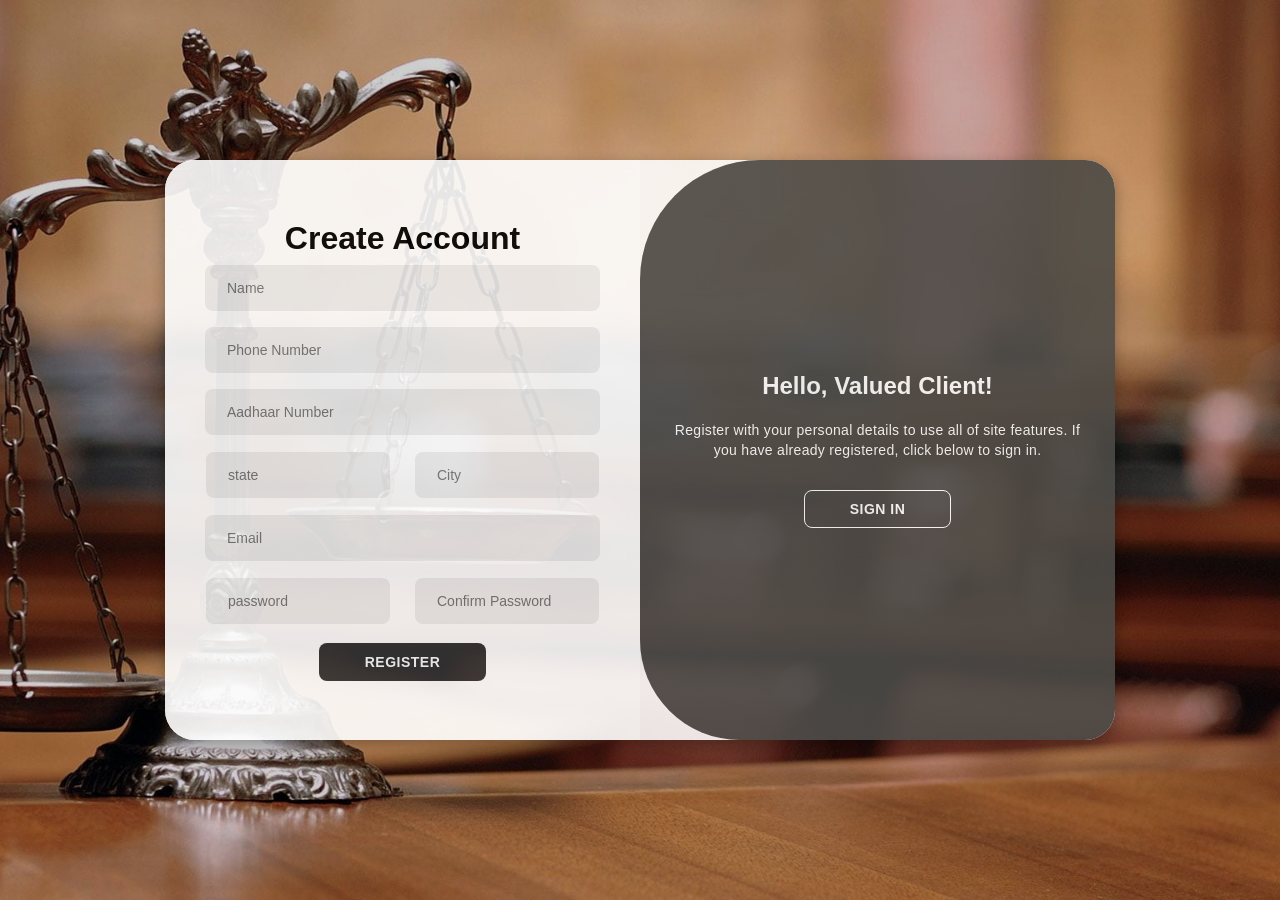
<file: Unified_LOL/pro1/Modern-Login-master/index.html>
<!DOCTYPE html>
<html lang="en">

<head>
    <meta charset="UTF-8">
    <meta name="viewport" content="width=device-width, initial-scale=1.0">
    <link rel="stylesheet" href="https://cdnjs.cloudflare.com/ajax/libs/font-awesome/6.4.2/css/all.min.css">
    <link rel="stylesheet" href="style.css">
    <title>Lawyer registration and login</title>
</head>

<body>

    <div class="container" id="container">
        <div class="form-container sign-up">
            <form>
                <h1>Sign In</h1>
                
                    
              
                <input type="email" placeholder="Email">
                <input type="password" placeholder="Password">
                <a href="#">Forget Your Password?</a>
                <button>Sign In</button>

            </form>
        </div>
        
        
        
        <div class="form-container sign-in">
            <form>
                <h1>Create Account</h1>
               
                <input type="text" placeholder="Name">
                <input type="text" placeholder="Phone Number">
                <input type="text" placeholder="Aadhaar Number">
                <div class="column">  
                    <input type="text" placeholder="state">
                    <input type="text" placeholder="City">
                  </div> 
                <input type="email" placeholder="Email">
                <div class="column">  
                    <input type="password" placeholder="password">
                    <input type="password" placeholder="Confirm Password">
                  </div> 
            
                <button>Register</button>
            </form>
        </div>
      
      
        <div class="toggle-container">
            <div class="toggle">
                <div class="toggle-panel toggle-left">
                    <h1>Welcome Back!</h1>
                    <p>Enter your personal details to use all of site features. If you haven't registered yet, please register on our website by selecting the "Register" option below.</p>
                    <button class="hidden" id="login">Register</button>
                </div>
                <div class="toggle-panel toggle-right">
                    <h2>Hello, Valued Client!</h2>
                    <p>Register with your personal details to use all of site features. If you have already registered, click below to sign in.</p>
                    <button class="hidden" id="register">Sign In</button>
                </div>
            </div>
        </div>
    </div>

    <script src="script.js"></script>
</body>

</html>
</file>
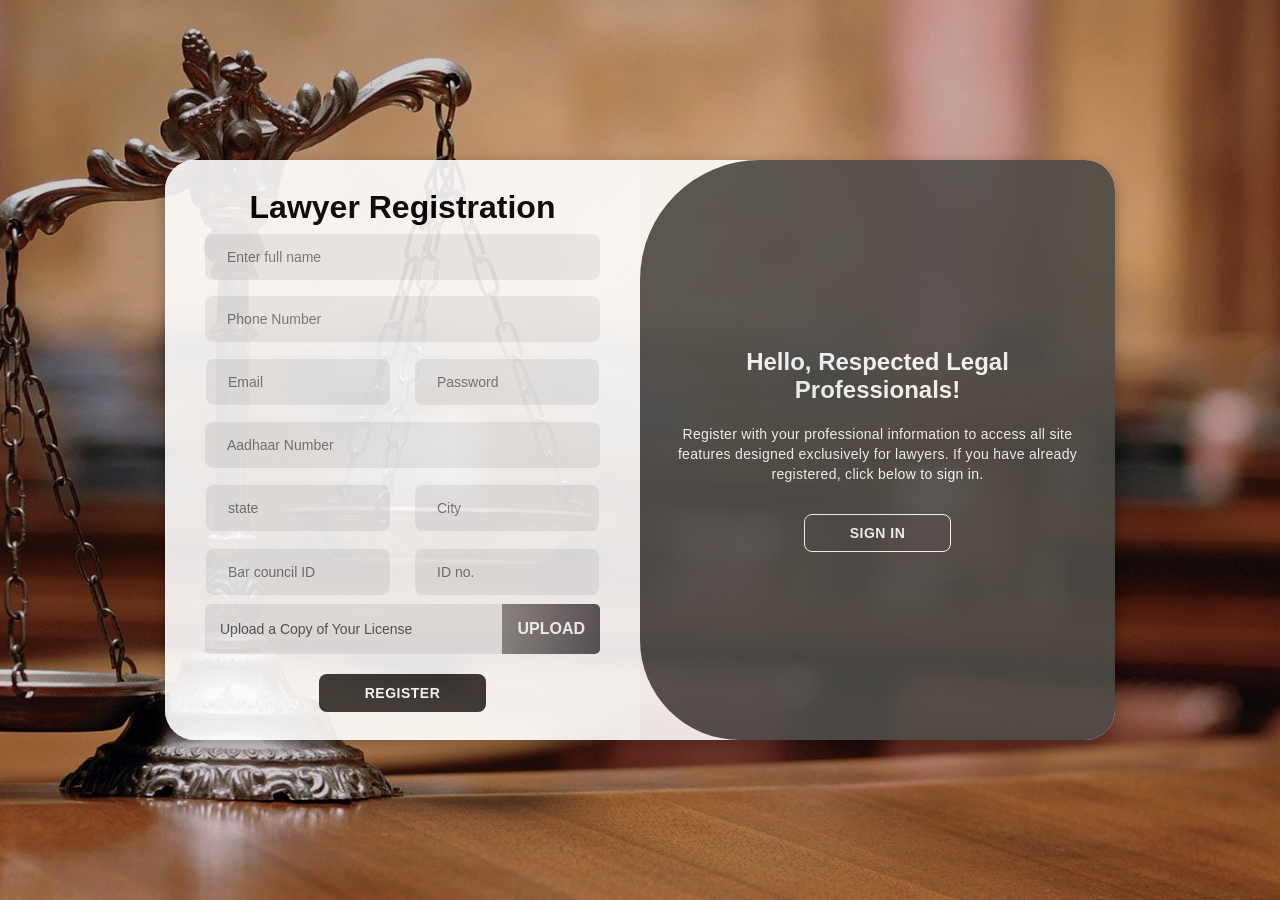
<file: Unified_LOL/pro1/LawyerRegistrationPage/LawyerRegistration/index.html>
<!DOCTYPE html>
<html lang="en">

<head>
    <meta charset="UTF-8">
    <meta name="viewport" content="width=device-width, initial-scale=1.0">
    <link rel="stylesheet" href="https://cdnjs.cloudflare.com/ajax/libs/font-awesome/6.4.2/css/all.min.css">
    <link rel="stylesheet" href="style.css">
    <title>Lawyer registration and login</title>
</head>

<body>

    <div class="container" id="container">
        <div class="form-container sign-up">
            <form>
                <h1>Lawyer Sign In</h1>
               
                
                <input type="email" placeholder="Email">
                <input type="password" placeholder="Password">
                <a href="#">Forget Your Password?</a>
                <button>Sign In</button>
            </form>
        </div>
        
        
        
        <div class="form-container sign-in">
            <form>
                <h1>Lawyer Registration</h1>
                
                <input type="text" placeholder="Enter full name">
                <input type="text" placeholder="Phone Number">
                
                <div class="column">  
                    <input type="email" placeholder="Email">
                    <input type="password" placeholder="Password">
                  </div> 
                  
                <input type="text" placeholder="Aadhaar Number">
                
                <div class="column">  
                    <input type="text" placeholder="state">
                    <input type="text" placeholder="City">
                  </div> 

                <div class="column">  
                  <input type="text" placeholder="Bar council ID">
                  <input type="text" placeholder="ID no.">
                </div> 
                <div class="file-upload-wrapper" data-text="Upload a Copy of Your License">
                  <input name="file-upload-field" type="file" class="file-upload-field" value="">
                </div>
                <button>Register</button>
            </form>
        </div>
      
      
        <div class="toggle-container">
            <div class="toggle">
                <div class="toggle-panel toggle-left">
                    <h1>Welcome Back!</h1>
                    <p>Enter your credentials to access all site features designed exclusively for lawyers. If you haven't registered yet, please register to join our legal community.</p>
                    <button class="hidden" id="login">Register</button>
                </div>
                <div class="toggle-panel toggle-right">
                    <h2>Hello, Respected Legal Professionals!</h2>
                    <p>Register with your professional information to access all site features designed exclusively for lawyers. If you have already registered, click below to sign in.</p>
                    <button class="hidden" id="register">Sign In </button>
                </div>
              
            </div>
        </div>
    </div>

    <script src="script.js"></script>
</body>

</html>
</file>
<file: Unified_LOL/pro1/Modern-Login-master/style.css>
@import url('https://fonts.googleapis.com/css2?family=Montserrat:wght@300;400;500;600;700&display=swap');

*{
    margin: 0;
    padding: 0;
    box-sizing: border-box;
    font-family: 'Candara', sans-serif;
}

body{
    /* background-color: #c9d6ff;
    background: linear-gradient(to right, #e2e2e2, #c9d6ff);

    Modern-Login-master/backgroun3.jpg

  ', sans-serif  
    */
    flex-direction: column;
    display: flex;
	align-items: center;
	justify-content: center;
	height: 100vh;
	background-position: center;
	opacity: 0.9;
	/* background: linear-gradient(43deg, #4158D0 0%,#C850C0 46%,#FFCC70 100%); */
	background: url("pxfuel.jpg") top center;

	background-size:cover;


}

.container{
    background-color: #fffffff8;
    border-radius: 30px;
    box-shadow: 0 5px 15px rgba(0, 0, 0, 0.35);
    position: relative;
    overflow: hidden;
    width: 950px;
    /* max-width: 100%; 
    768  480
    */
    max-width: 100%;
    min-height: 580px;
}

.column {
    display: flex;
    column-gap: 25px;
    box-sizing: border-box;
    margin: 1px ;
  }

.container p{
    font-size: 14px;
    line-height: 20px;
    letter-spacing: 0.3px;
    margin: 20px 0;
}

.container span{
    font-size: 14px;
}

.container a{
    color: #333;
   
    font-size: 14px;
    text-decoration: none;
    margin: 15px 0 10px;
}






.container button{
    background-color: hsl(0, 1%, 21%);
    color: #fff;
    font-size: 14px;
    padding: 10px 45px;
    border: 1px solid transparent;
    border-radius: 8px;
    font-weight: 600;
    letter-spacing: 0.5px;
    text-transform: uppercase;
    margin-top: 10px;
    cursor: pointer;
}

.container button.hidden{
    background-color: transparent;
    border-color: #fff;
}

.container form{
    background-color: #fff;
    display: flex;
    align-items: center;
    justify-content: center;
    flex-direction: column;
    padding: 0 40px;
    height: 100%;
}

.container input{
    background-color: #eee;
    border: gray;
    margin: 8px 0 ;
    padding: 15px 22px;
    font-size: 14px;
    border-radius: 8px;
    width: 100%;
    outline: none;
}

.form-container{
    position: absolute;
    top: 0;
    height: 100%;
    transition: all 0.6s ease-in-out;
}

.sign-in{
    left: 0;
    width: 50%;
    z-index: 2;
}

.container.active .sign-in{
    transform: translateX(100%);
}

.sign-up{
    left: 0;
    width: 50%;
    opacity: 0;
    z-index: 1;
}

.container.active .sign-up{
    transform: translateX(100%);
    opacity: 1;
    z-index: 5;
    animation: move 0.6s;
}

@keyframes move{
    0%, 49.99%{
        opacity: 0;
        z-index: 1;
    }
    50%, 100%{
        opacity: 1;
        z-index: 5;
    }
}

.social-icons{
    margin: 20px 0;
}

.social-icons a{
    border: 1px solid #ccc;
    border-radius: 20%;
    display: inline-flex;
    justify-content: center;
    align-items: center;
    margin: 0 3px;
    width: 40px;
    height: 40px;
}

.toggle-container{
    position: absolute;
    top: 0;
    left: 50%;
    width: 50%;
    height: 100%;
    overflow: hidden;
    transition: all 0.6s ease-in-out;
    border-radius: 120px 0 0 100px;
    /*15-br*/
    z-index: 1000;
}

.container.active .toggle-container{
    transform: translateX(-100%);
    border-radius: 0 120px 100px 0;
}

.toggle{
    background-color: #4f4c49da;
    height: 100%;
    background: linear-gradient(to right, hwb(0 32% 67%), hsl(40, 4%, 29%));
    color: #fff;
    position: relative;
    left: -100%;
    height: 100%;
    width: 200%;
    transform: translateX(0);
    transition: all 0.6s ease-in-out;
}

.container.active .toggle{
    transform: translateX(50%);
}

.toggle-panel{
    position: absolute;
    width: 50%;
    height: 100%;
    display: flex;
    align-items: center;
    justify-content: center;
    flex-direction: column;
    padding: 0 30px;
    text-align: center;
    top: 0;
    transform: translateX(0);
    transition: all 0.6s ease-in-out;
}

.toggle-left{
    transform: translateX(-200%);
}

.container.active .toggle-left{
    transform: translateX(0);
}

.toggle-right{
    right: 0;
    transform: translateX(0);
}

.container.active .toggle-right{
    transform: translateX(200%);
}




.file-upload-wrapper{
    position:relative;
    width:100%;
    height:60px;
    cursor: pointer;
  }
  .file-upload-wrapper::after{
    content:attr(data-text);
    font-size: 14px;
    position:absolute;
    top:0;
    left:0;
    background:#ececec;
    padding:10px 15px;
    display: block;
    width:calc(100% - 40px);
    pointer-events:none;
    z-index: 20;
    height:30px;  /*HHIGHT UPLOB*/
    line-height: 30px;
    color:#313131ce;
    border-radius: 5px 10px 10px 5px;
    font-weight: 355;
  }
  .file-upload-wrapper::before{
    content:"Upload";
    position:absolute;
    top:0;
    right:0;
    display: inline-block;
    height:50px;
    background: -webkit-linear-gradient(to right, #1b1c1c, #2d2d2f);
    background: linear-gradient(to right, #8e8d89, #5a575c);
    color:#fff;
    font-weight: 700;
    z-index: 25;
    font-size: 16px;
    line-height: 50px;
    padding:0 15px;
    text-transform: uppercase;
    pointer-events: none;
    border-radius: 0 5px 5px 0;
    transition: 0.5s ease-in-out;
  }
  .file-upload-wrapper:hover::before{
    background: -webkit-linear-gradient(to right, #514A9D, #24C6DC);
    background: linear-gradient(to right, #5a575c , #8e8d89);
  }
  .file-upload-wrapper input{
    opacity: 0;
    position:absolute;
    top:0;
    right:0;
    bottom:0;
    left:0;
    z-index: 99;
    height:40px;
    margin:0;
    padding:0;
    display:block;
    cursor: pointer;
    width:100%;
  }
</file>
<file: Unified_LOL/pro1/LawyerRegistrationPage/LawyerRegistration/style.css>
@import url('https://fonts.googleapis.com/css2?family=Montserrat:wght@300;400;500;600;700&display=swap');

*{
    margin: 0;
    padding: 0;
    box-sizing: border-box;
    font-family: 'Candara', sans-serif;
}

body{
    /* background-color: #c9d6ff;
    background: linear-gradient(to right, #e2e2e2, #c9d6ff);

    Modern-Login-master/backgroun3.jpg

  ', sans-serif  
    */
    flex-direction: column;
    display: flex;
	align-items: center;
	justify-content: center;
	height: 100vh;
	background-position: center;
	opacity: 0.9;
	/* background: linear-gradient(43deg, #4158D0 0%,#C850C0 46%,#FFCC70 100%); */
	background: url("pxfuel.jpg") top center;

	background-size:cover;


}

.container{
    background-color: #fffffff8;
    border-radius: 30px;
    box-shadow: 0 5px 15px rgba(0, 0, 0, 0.35);
    position: relative;
    overflow: hidden;
    width: 950px;
    /* max-width: 100%; 
    768  480
    */
    max-width: 100%;
    min-height: 580px;
}

.column {
    display: flex;
    column-gap: 25px;
    box-sizing: border-box;
    margin: 1px ;
  }

.container p{
    font-size: 14px;
    line-height: 20px;
    letter-spacing: 0.3px;
    margin: 20px 0;
}

.container span{
    font-size: 14px;
}

.container a{
    color: #333;
   
    font-size: 14px;
    text-decoration: none;
    margin: 15px 0 10px;
}

.container button{
    background-color: hsl(0, 1%, 21%);
    color: #fff;
    font-size: 14px;
    padding: 10px 45px;
    border: 1px solid transparent;
    border-radius: 8px;
    font-weight: 600;
    letter-spacing: 0.5px;
    text-transform: uppercase;
    margin-top: 10px;
    cursor: pointer;
}

.container button.hidden{
    background-color: transparent;
    border-color: #fff;
}

.container form{
    background-color: #fff;
    display: flex;
    align-items: center;
    justify-content: center;
    flex-direction: column;
    padding: 0 40px;
    height: 100%;
}

.container input{
    background-color: #eee;
    border: gray;
    margin: 8px 0 ;
    padding: 15px 22px;
    font-size: 14px;
    border-radius: 8px;
    width: 100%;
    outline: none;
}

.form-container{
    position: absolute;
    top: 0;
    height: 100%;
    transition: all 0.6s ease-in-out;
}

.sign-in{
    left: 0;
    width: 50%;
    z-index: 2;
}

.container.active .sign-in{
    transform: translateX(100%);
}

.sign-up{
    left: 0;
    width: 50%;
    opacity: 0;
    z-index: 1;
}

.container.active .sign-up{
    transform: translateX(100%);
    opacity: 1;
    z-index: 5;
    animation: move 0.6s;
}

@keyframes move{
    0%, 49.99%{
        opacity: 0;
        z-index: 1;
    }
    50%, 100%{
        opacity: 1;
        z-index: 5;
    }
}

.social-icons{
    margin: 20px 0;
}

.social-icons a{
    border: 1px solid #ccc;
    border-radius: 20%;
    display: inline-flex;
    justify-content: center;
    align-items: center;
    margin: 0 3px;
    width: 40px;
    height: 40px;
}

.toggle-container{
    position: absolute;
    top: 0;
    left: 50%;
    width: 50%;
    height: 100%;
    overflow: hidden;
    transition: all 0.6s ease-in-out;
    border-radius: 120px 0 0 100px;
    /*15-br*/
    z-index: 1000;
}

.container.active .toggle-container{
    transform: translateX(-100%);
    border-radius: 0 120px 100px 0;
}

.toggle{
    background-color: #4f4c49da;
    height: 100%;
    background: linear-gradient(to right, hwb(0 32% 67%), hsl(40, 4%, 29%));
    color: #fff;
    position: relative;
    left: -100%;
    height: 100%;
    width: 200%;
    transform: translateX(0);
    transition: all 0.6s ease-in-out;
}

.container.active .toggle{
    transform: translateX(50%);
}

.toggle-panel{
    position: absolute;
    width: 50%;
    height: 100%;
    display: flex;
    align-items: center;
    justify-content: center;
    flex-direction: column;
    padding: 0 30px;
    text-align: center;
    top: 0;
    transform: translateX(0);
    transition: all 0.6s ease-in-out;
}

.toggle-left{
    transform: translateX(-200%);
}

.container.active .toggle-left{
    transform: translateX(0);
}

.toggle-right{
    right: 0;
    transform: translateX(0);
}

.container.active .toggle-right{
    transform: translateX(200%);
}

.file-upload-wrapper{
    position:relative;
    width:100%;
    height:60px;
    cursor: pointer;
  }
  .file-upload-wrapper::after{
    content:attr(data-text);
    font-size: 14px;
    position:absolute;
    top:0;
    left:0;
    background:#ececec;
    padding:10px 15px;
    display: block;
    width:calc(100% - 40px);
    pointer-events:none;
    z-index: 20;
    height:30px;  /*HHIGHT UPLOB*/
    line-height: 30px;
    color:#313131ce;
    border-radius: 5px 10px 10px 5px;
    font-weight: 355;
  }
  .file-upload-wrapper::before{
    content:"Upload";
    position:absolute;
    top:0;
    right:0;
    display: inline-block;
    height:50px;
    background: -webkit-linear-gradient(to right, #1b1c1c, #2d2d2f);
    background: linear-gradient(to right, #8e8d89, #5a575c);
    color:#fff;
    font-weight: 700;
    z-index: 25;
    font-size: 16px;
    line-height: 50px;
    padding:0 15px;
    text-transform: uppercase;
    pointer-events: none;
    border-radius: 0 5px 5px 0;
    transition: 0.5s ease-in-out;
  }
  .file-upload-wrapper:hover::before{
    background: -webkit-linear-gradient(to right, #514A9D, #24C6DC);
    background: linear-gradient(to right, #5a575c , #8e8d89);
  }
  .file-upload-wrapper input{
    opacity: 0;
    position:absolute;
    top:0;
    right:0;
    bottom:0;
    left:0;
    z-index: 99;
    height:40px;
    margin:0;
    padding:0;
    display:block;
    cursor: pointer;
    width:100%;
  }
</file>
